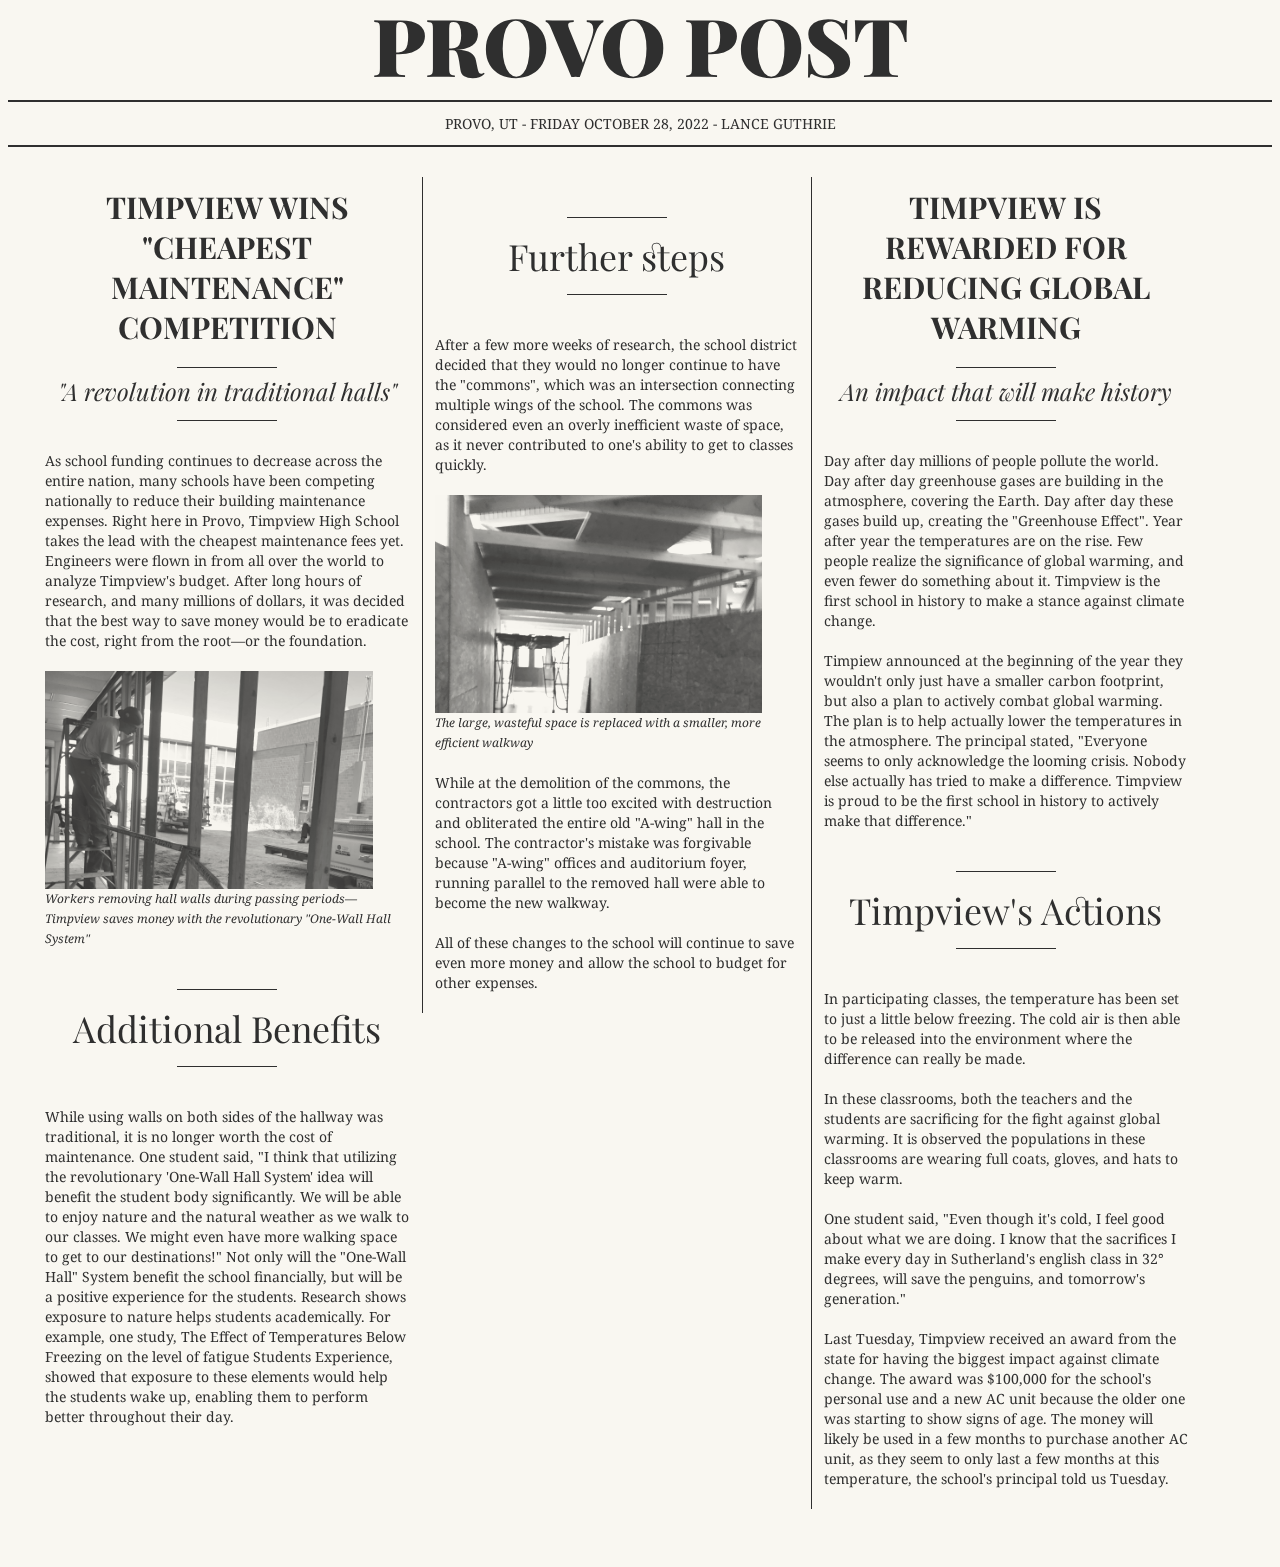
<file: ApEnglish/index.html>
<html>
<head>
    <link href='https://fonts.googleapis.com/css?family=Playfair+Display:400,700,900,400italic,700italic,900italic|Droid+Serif:400,700,400italic,700italic' rel='stylesheet' type='text/css'>
    <link rel="stylesheet" href="/ApEnglish/style.css">
    <title>Provo Post</title>
    <meta name="viewport" content="width=device-width">

</head>
<body>
<div class="head">
    <div class="headerobjectswrapper">
       
        <header>Provo Post</header>
    </div>

    <div class="subhead">Provo, UT - Friday October 28, 2022 - Lance Guthrie</div>
</div>
<div  class="content">
    <div class="collumns">
       
        <div  class="collumn"><div class="head"><span class="headline hl1">TIMPVIEW WINS "CHEAPEST MAINTENANCE" COMPETITION</span>
          <p><span class="headline hl2">"A revolution in traditional halls"</span></p>
        </div><p>As school funding continues to decrease across the entire nation, many schools have been competing nationally to reduce their building maintenance expenses. Right here in Provo, Timpview High School takes the lead with the cheapest maintenance fees yet. Engineers were flown in from all over the world to analyze Timpview's budget. After long hours of research, and many millions of dollars, it was decided that the best way to save money would be to eradicate the cost, right from the root—or the foundation.</p>
	<figure class="figure">
								<img class="media" src="/ApEnglish/wall.jpg" alt="">
								<figcaption class="figcaption">Workers removing hall walls during passing periods—Timpview saves money with the revolutionary "One-Wall Hall System"</figcaption>
						</figure>
          <p><span class="citation">Additional Benefits</span</p>

            <p>While using walls on both sides of the hallway was traditional, it is no longer worth the cost of maintenance. One student said, "I think that utilizing the revolutionary 'One-Wall Hall System' idea will benefit the student body significantly. We will be able to enjoy nature and the natural weather as we walk to our classes. We might even have more walking space to get to our destinations!" Not only will the "One-Wall Hall" System benefit the school financially, but will be a positive experience for the students. Research shows exposure to nature helps students academically. For example, one study, The Effect of Temperatures Below Freezing on the level of fatigue Students Experience, showed that exposure to these elements would help the students wake up, enabling them to perform better throughout their day.</p>
          </div>
       
       



      



   <div  class="collumn">
     
          
    <p><span class="citation">Further steps</span</p>

        
            <p>After a few more weeks of research, the school district decided that they would no longer continue to have the "commons", which was an intersection connecting multiple wings of the school. The commons was considered even an overly inefficient waste of space, as it never contributed to one's ability to get to classes quickly.</p>
          	<figure class="figure">
								<img class="media" src="/ApEnglish/commons.jpg" alt="">
								<figcaption class="figcaption">The large, wasteful space is replaced with a smaller, more efficient walkway</figcaption>
						</figure>
          
        <p>While at the demolition of the commons, the contractors got a little too excited with destruction and obliterated the entire old "A-wing" hall in the school. The contractor's mistake was forgivable because "A-wing" offices and auditorium foyer, running parallel to the removed hall were able to become the new walkway.</p>
        <p>All of these changes to the school will continue to save even more money and allow the school to budget for other expenses.</p>









     
     
     
     
     
     
     
      
       
    </div>








      
      <div class="collumn">
        <div class="head"><span class="headline hl1">Timpview is Rewarded for Reducing Global Warming</span>
     
     <p><span class="headline hl2">An impact that will make history</span></p>
   
   </div><p>Day after day millions of people pollute the world. Day after day greenhouse gases are building in the atmosphere, covering the Earth. Day after day these gases build up, creating the "Greenhouse Effect". Year after year the temperatures are on the rise. Few people realize the significance of global warming, and even fewer do something about it. Timpview is the first school in history to make a stance against climate change.</p>

        <p>Timpiew announced at the beginning of the year they wouldn't only just have a smaller carbon footprint, but also a plan to actively combat global warming. The plan is to help actually lower the temperatures in the atmosphere. The principal stated, "Everyone seems to only acknowledge the looming crisis. Nobody else actually has tried to make a difference. Timpview is proud to be the first school in history to actively make that difference." </p>
 
						
            <p><span class="citation">Timpview's Actions</span>
              In participating classes, the temperature has been set to just a little below freezing. The cold air is then able to be released into the environment where the difference can really be made.</p>
     
            <p>In these classrooms, both the teachers and the students are sacrificing for the fight against global warming. It is observed the populations in these classrooms are wearing full coats, gloves, and hats to keep warm. 
            </p>
     <p>One student said, "Even though it's cold, I feel good about what we are doing. I know that the sacrifices I make every day in Sutherland's english class in 32° degrees, will save the penguins, and tomorrow's generation."</p>
<p>Last Tuesday, Timpview received an award from the state for having the biggest impact against climate change. The award was $100,000 for the school's personal use and a new AC unit because the older one was starting to show signs of age. The money will likely be used in a few months to purchase another AC unit, as they seem to only last a few months at this temperature, the school's principal told us Tuesday.</p>
          
      </div>
</div>

</body>
</html>
</file>
<file: ApEnglish/style.css>
body{
    font-family: 'Droid Serif', serif;
    font-size: 14px;
    color: #2f2f2f;
    background-color: #f9f7f1;
}
header{
    font-family: 'Playfair Display', serif;
    font-weight: 900;
    font-size: 80px;
    text-transform: uppercase;
    display: inline-block;
    line-height: 72px;
    margin-bottom: 20px;

}
p{
    margin-top: 0;
    margin-bottom: 20px;
}
.head{
    text-align: center;
    position: relative;


}

.headerobjectswrapper{
}

.subhead{
    text-transform: uppercase;
    border-bottom: 2px solid #2f2f2f;
    border-top: 2px solid #2f2f2f;
    padding: 12px 0 12px 0;

}
.weatherforcastbox{
    position: relative;
    width: 12%;
    left: 10px;
    border: 3px double #2f2f2f;
    padding: 10px 15px 10px 15px;
    line-height: 20px;
    display: inline-block;
    margin: 0 50px 20px -360px;
}
.content{
    font-size: 0;
    line-height: 0;
    word-spacing: -.31em;
    display: inline-block;
    margin: 30px 2% 0 2%;


}
.collumns{

}

.collumn{
    font-size: 14px;
    line-height: 20px;
    width: 30%;
    display: inline-block;
    padding: 0 1% 0 1%;
    vertical-align: top;
    margin-bottom: 50px;
    transition: all .7s;
}
.collumn + .collumn { 
  border-left: 1px solid #2f2f2f;
}
.collumn .headline{
    text-align: center;
    line-height: normal;
    font-family: 'Playfair Display', serif;
    display: block;
    margin: 0 auto;


}
.collumn .headline.hl1{
    font-weight: 700;
    font-size: 30px;
    text-transform: uppercase;
    padding: 10px 0 10px 0;

}

.collumn .headline.hl2{
    font-weight: 400;
    font-style: italic;
    font-size: 24px;
    box-sizing: border-box;
    padding: 10px 0 10px 0;
}

.collumn .headline.hl2:before{
    border-top: 1px solid #2f2f2f;
    content: '';
    width: 100px;
    height: 7px;
    display: block;
    margin: 0 auto;
}
.collumn .headline.hl2:after{
    border-bottom: 1px solid #2f2f2f;
    content: '';
    width: 100px;
    height: 13px;
    display: block;
    margin: 0 auto;

}

.collumn .headline.hl3{
    font-weight: 400;
    font-style: italic;
    font-size: 36px;
    box-sizing: border-box;
    padding: 10px 0 10px 0;
}
.collumn .headline.hl4{
    font-weight: 700;
    font-size: 12px;
    box-sizing: border-box;
    padding: 10px 0 10px 0;
}
.collumn .headline.hl4:before{
    border-top: 1px solid #2f2f2f;
    content: '';
    width: 100px;
    height: 7px;
    display: block;
    margin: 0 auto;
}
.collumn .headline.hl4:after{
    border-bottom: 1px solid #2f2f2f;
    content: '';
    width: 100px;
    height: 10px;
    display: block;
    margin: 0 auto;

}

.collumn .headline.hl5{
    font-weight: 400;
    font-size: 42px;
    text-transform: uppercase;
    font-style: italic;
    box-sizing: border-box;
    padding: 10px 0 10px 0;
}
.collumn .headline.hl6{
    font-weight: 400;
    font-size: 18px;
    box-sizing: border-box;
    padding: 10px 0 10px 0;
}
.collumn .headline.hl6:before{
    border-top: 1px solid #2f2f2f;
    content: '';
    width: 100px;
    height: 7px;
    display: block;
    margin: 0 auto;
}
.collumn .headline.hl6:after{
    border-bottom: 1px solid #2f2f2f;
    content: '';
    width: 100px;
    height: 10px;
    display: block;
    margin: 0 auto;

}
.collumn .headline.hl7{
    font-weight: 700;
    font-size: 12px;
    box-sizing: border-box;
    display: block;
    padding: 10px 0 10px 0;
}
.collumn .headline.hl8{
    font-weight: 700;
    font-size: 12px;
    box-sizing: border-box;
    padding: 10px 0 10px 0;
}
.collumn .headline.hl9{
    font-weight: 700;
    font-size: 12px;
    box-sizing: border-box;
    padding: 10px 0 10px 0;
}
.collumn .headline.hl10{
    font-weight: 700;
    font-size: 12px;
    box-sizing: border-box;
    padding: 10px 0 10px 0;
}
.collumn .citation{
    font-family: 'Playfair Display', serif;
    font-size: 36px;
    line-height: 44px;
    /*font-style: italic;*/
    text-align: center;
    font-weight: 400;
    display: block;
    margin: 40px 0 40px 0;
    font-feature-settings: "liga", "dlig";

}
.collumn .citation:before{
    border-top: 1px solid #2f2f2f;
    content: '';
    width: 100px;
    height: 16px;
    display: block;
    margin: 0 auto;
}
.collumn .citation:after{
    border-bottom: 1px solid #2f2f2f;
    content: '';
    width: 100px;
    height: 16px;
    display: block;
    margin: 0 auto;
}
.collumn .figure {
	  margin: 0 0 20px;
}
.collumn .figcaption{
	font-style: italic;
	font-size: 12px;
}
.media {
    -webkit-filter: sepia(80%) contrast(1) opacity(0.8);
    filter: sepia(80%) grayscale(1) contrast(1) opacity(0.8);
    mix-blend-mode: multiply;
    width: 90%;
}
/*________________________________________________________________________________________________________________________________*/
/*MEDIAQUERIES*/
@media only all and (max-width: 1300px) {
    .weatherforcastbox{
        display: none;
    }

}
@media only all and (max-width: 1200px) {
    .collumn{
        width: 100%;
    }

}
    @media only all and (max-width: 900px) {
    .collumn{
        width: 100%;
    }

}
@media only all and (max-width: 600px) {
    .collumn{
        width: 100%;
    }
	.collumn + .collumn {
				border-left: none;
      	border-bottom: 1px solid #2f2f2f;
	}
    header{
        max-width: 320px;
        font-size: 60px;
        line-height: 54px;
        overflow: hidden;
    }

}
</file>
